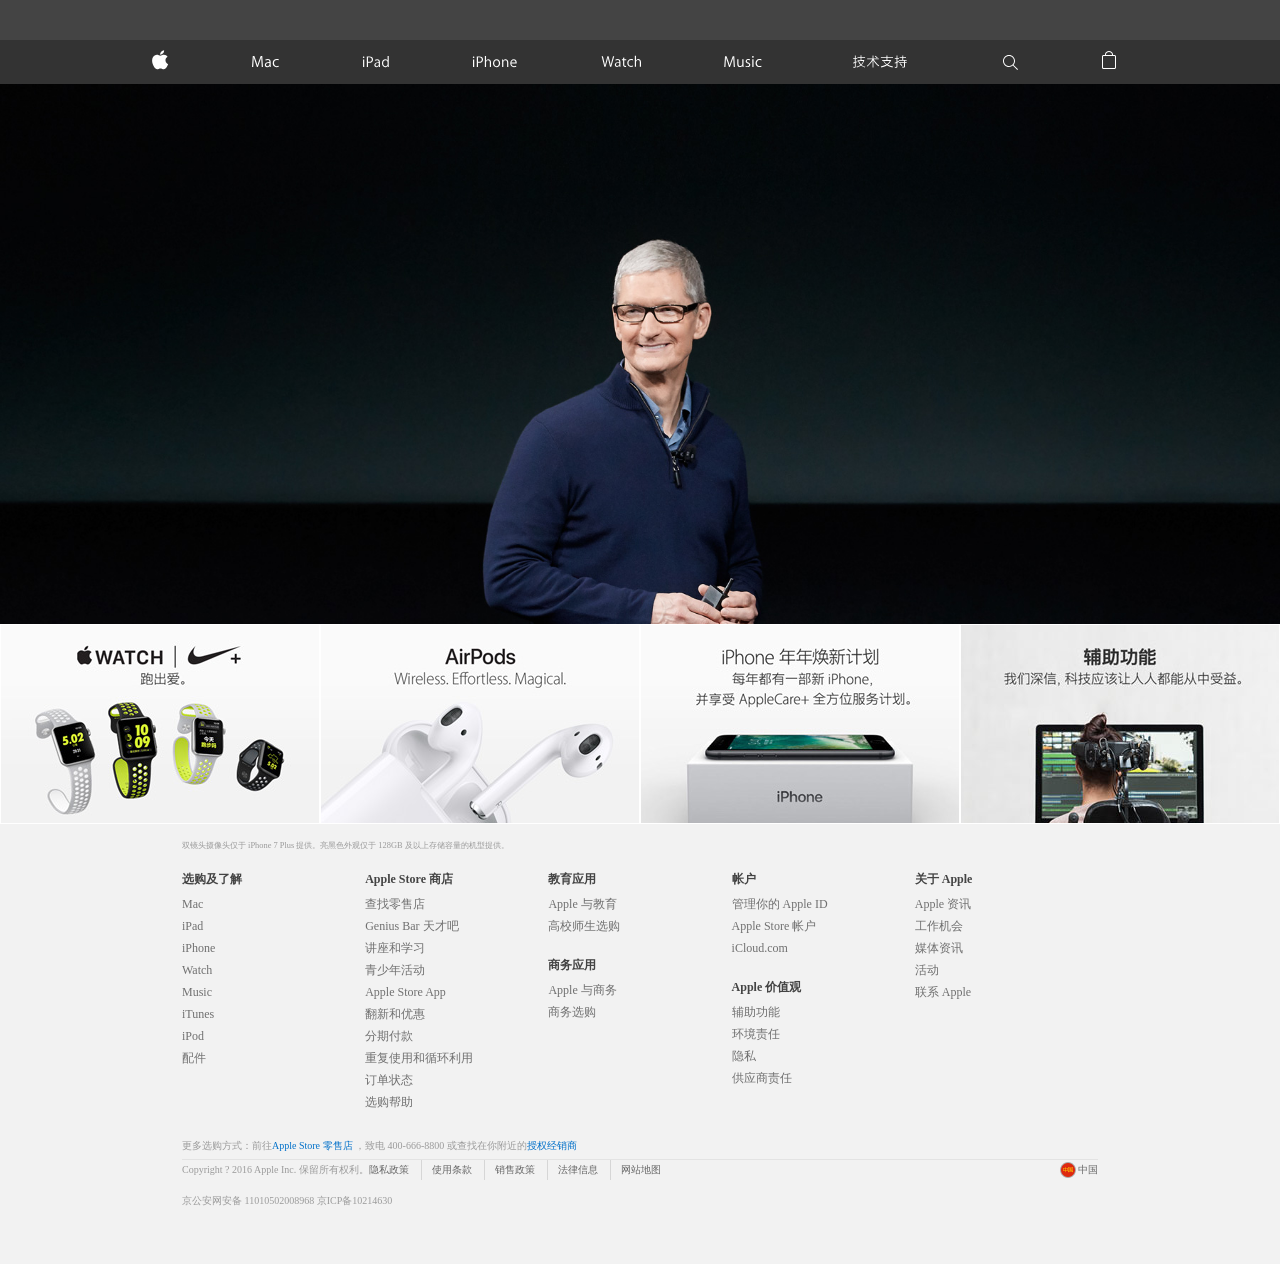
<file: index.html>
<!doctype html>
<html lang="en">
<head>
    <meta charset="UTF-8">
    <title>Document</title>
    <link rel="stylesheet" href="css/index.css">
    <script src="js/jquery-3.1.0.js"></script>
    <script src="js/index.js"></script>
</head>
<body>
<div class="header"></div>
<div class="nav_box">
    <ul class="nav col-m-20 col-c-18">
        <li class="col-m-hide nav_first"><a href=""><img src="img/image_large.svg" alt=""></a></li>
        <li class="col-c-hide"><a href=""><img src="img/image_large.svg" alt=""></a></li>
        <li class="col-c-hide"><a href=""><img src="img/image_large (3).svg" alt=""></a></li>
        <li class="col-c-hide"><a href=""><img src="img/image_large (4).svg" alt=""></a></li>
        <li class="col-c-hide"><a href=""><img src="img/image_large (5).svg" alt=""></a></li>
        <li class="col-c-hide"><a href=""><img src="img/image_large (6).svg" alt=""></a></li>
        <li class="col-c-hide"><a href=""><img src="img/image_large (7).svg" alt=""></a></li>
        <li class="col-c-hide"><a href=""><img src="img/image_large(8).svg" alt="" width="77px" height="44px"></a></li>
        <li class="col-c-hide"><a href=""><img src="img/image_large (1).svg" alt=""></a></li>
        <li class="nav_last col-c-hide"><a href=""><img src="img/image_large (2).svg" alt=""></a></li>
        <li class="nav_last1 col-m-hide"><a href=""><img src="img/image_large (2).svg" alt=""></a></li>
    </ul>
</div>
<div class="banner col-m-20">
    <div class="imgs">
        <a href="" class="imgs_1"></a>
    </div>
    <div class="imgs">
        <a href="" class="imgs_2"></a>
    </div>
    <div class="imgs">
        <div class="imgs3_1"></div>
        <a href="" class="imgs_3"></a>
    </div>
</div>
<div class="smallbanner">
    <ul>
        <li class="col-m-20 col-c-10 col-l-5"><a href="" class="smimgs1"></a></li>
        <li class="col-m-20 col-c-10 col-l-5"><a href="" class="smimgs2"></a></li>
        <li class="col-m-20 col-c-10 col-l-5"><a href="" class="smimgs3"></a></li>
        <li class="col-m-20 col-c-10 col-l-5"><a href="" class="smimgs4"></a></li>
    </ul>
</div>
<div class="servicebox">
    <div class="service col-m-20 col-c-20 col-l-15">
        <p>双镜头摄像头仅于 iPhone 7 Plus 提供。亮黑色外观仅于 128GB 及以上存储容量的机型提供。</p>
        <div class="footer_nav">
            <div class="footer_nav_ap">
                <span class="footnav">选购及了解<strong>+</strong></span>
                <ul class="error col-c-hide">
                    <li><a href="">Mac</a></li>
                    <li><a href="">iPad</a></li>
                    <li><a href="">iPhone</a></li>
                    <li><a href="">Watch</a></li>
                    <li><a href="">Music</a></li>
                    <li><a href="">iTunes</a></li>
                    <li><a href="">iPod</a></li>
                    <li><a href="">配件</a></li>
                </ul>
            </div>
            <div class="footer_nav_ap">
                <span class="footnav">Apple Store 商店<strong>+</strong></span>
                <ul class="error col-c-hide">
                    <li><a href="">查找零售店</a></li>
                    <li><a href="">Genius Bar 天才吧</a></li>
                    <li><a href="">讲座和学习</a></li>
                    <li><a href="">青少年活动</a></li>
                    <li><a href="">Apple Store App</a></li>
                    <li><a href="">翻新和优惠</a></li>
                    <li><a href="">分期付款</a></li>
                    <li><a href="">重复使用和循环利用</a></li>
                    <li><a href="">订单状态</a></li>
                    <li><a href="">选购帮助</a></li>
                </ul>
            </div>
            <div class="footer_nav_ap">
                <span class="footnav">教育应用<strong>+</strong></span>
                <ul class="error col-c-hide">
                    <li><a href="">Apple 与教育</a></li>
                    <li><a href="">高校师生选购</a></li>
                </ul>
                <span class="footnav">商务应用<strong>+</strong></span>
                <ul class="error col-c-hide">
                    <li><a href="">Apple 与商务</a></li>
                    <li><a href="">商务选购</a></li>
                </ul>
            </div>
            <div class="footer_nav_ap">
                <span class="footnav">帐户<strong>+</strong></span>
                <ul class="error col-c-hide">
                    <li><a href="">管理你的 Apple ID</a></li>
                    <li><a href="">Apple Store 帐户</a></li>
                    <li><a href="">iCloud.com</a></li>
                </ul>
                <span class="footnav">Apple 价值观<strong>+</strong></span>
                <ul class="error col-c-hide">
                    <li><a href="">辅助功能</a></li>
                    <li><a href="">环境责任</a></li>
                    <li><a href="">隐私</a></li>
                    <li><a href="">供应商责任</a></li>
                </ul>
            </div>
            <div class="footer_nav_ap">
                <span class="footnav">关于 Apple<strong>+</strong></span>
                <ul class="error col-c-hide">
                    <li><a href="">Apple 资讯</a></li>
                    <li><a href="">工作机会</a></li>
                    <li><a href="">媒体资讯</a></li>
                    <li><a href="">活动</a></li>
                    <li><a href="">联系 Apple</a></li>
                </ul>
            </div>
        </div>
        <div class="footer_info">
            <div class="footer_shop">更多选购方式：前往<a href="">Apple Store 零售店</a>
                ，致电 400-666-8800 或查找在你附近的<a href="">授权经销商</a>
            </div>
            <div class="footer_about">
                <div class="banquan">Copyright ? 2016 Apple Inc. 保留所有权利。</div>
                <div class="more">
                    <a href="">隐私政策</a>
                    <a href="">使用条款</a>
                    <a href="">销售政策</a>
                    <a href="">法律信息</a>
                    <a href="" style="border-right:none">网站地图</a>
                </div>
                <div class="china">
                    <a href="" style="line-height: 20px">
                        <span class="china_img"></span>&nbsp;中国
                    </a>
                </div>
            </div>
            <div class="footer_last">京公安网安备 11010502008968
                <a href="">京ICP备10214630</a>
            </div>
        </div>
    </div>
</div>
</body>
</html>
</file>
<file: css/index.css>
* {
  box-sizing: border-box;
}
body,
a,
ul,
li,
img,
p,
h1,
h2,
h3,
h4,
h5,
h6 {
  padding: 0;
  margin: 0;
  text-decoration: none;
  list-style: none;
}
.header {
  width: 100%;
  height: 40px;
  background: #444444;
}
.nav_box {
  height: 44px;
  background: #010101;
  overflow: hidden;
  opacity: 0.8;
}
.col-m-1 {
  width: 5%;
}
.col-m-2 {
  width: 10%;
}
.col-m-3 {
  width: 15%;
}
.col-m-4 {
  width: 20%;
}
.col-m-5 {
  width: 25%;
}
.col-m-6 {
  width: 30%;
}
.col-m-7 {
  width: 35%;
}
.col-m-8 {
  width: 40%;
}
.col-m-9 {
  width: 45%;
}
.col-m-10 {
  width: 50%;
}
.col-m-11 {
  width: 55%;
}
.col-m-12 {
  width: 60%;
}
.col-m-13 {
  width: 65%;
}
.col-m-14 {
  width: 70%;
}
.col-m-15 {
  width: 75%;
}
.col-m-16 {
  width: 80%;
}
.col-m-17 {
  width: 85%;
}
.col-m-18 {
  width: 90%;
}
.col-m-19 {
  width: 95%;
}
.col-m-20 {
  width: 100%;
}
.col-m-hide {
  display: block;
}
.col-c-hide {
  display: none;
}
.col-l-hide {
  display: none;
}
.nav {
  width: 100%;
  height: 44px;
  font-size: 16px;
  font-weight: 400;
  line-height: 44px;
  overflow: hidden;
  font-family: inherit;
  position: relative;
  margin: 0 auto;
}
.nav .nav_first {
  position: absolute;
  left: 50%;
}
.nav .nav_last1 {
  position: absolute;
  right: 10px;
}
.nav li {
  height: 100%;
  float: left;
  padding: 0 10px;
}
.nav a {
  color: #fff;
}
.banner {
  height: 540px;
  overflow: hidden;
  position: relative;
}
.imgs {
  width: 100%;
  height: 100%;
  position: absolute;
  top: 0;
  left: 0;
}
.imgs a {
  width: 100%;
  height: 100%;
  display: block;
}
.imgs_1 {
  background: url("../img/event_small.jpg") no-repeat 50% 22%;
  background-size: cover;
}
.imgs_2 {
  background: url("../img/macbookpro_small.jpg") no-repeat 50% 22%;
  background-size: cover;
}
.imgs_3 {
  background: url("../img/iphone_large.jpg") no-repeat bottom center;
  background-size: contain;
}
.imgs3_1 {
  width: 100%;
  height: 100%;
  background: #000;
  position: absolute;
  top: 0;
  left: 0;
  z-index: -1;
}
.smallbanner {
  width: 100%;
  overflow: hidden;
}
.smallbanner li {
  border: 1px solid #fff;
  float: left;
  height: 200px;
}
.smallbanner li:before,
.smallbanner li:after {
  content: "";
  display: block;
}
.smallbanner li:after {
  clear: both;
}
.smallbanner li a {
  width: 100%;
  height: 100%;
  display: block;
}
.smimgs1 {
  background: url("../img/nike_watch_small.jpg") no-repeat center center;
}
.smimgs2 {
  background: url("../img/airpods_small.jpg") no-repeat center center;
}
.smimgs3 {
  background: url("../img/iphone_upgrade_small.jpg") no-repeat center center;
}
.smimgs4 {
  background: url("../img/accessibility_small.jpg") no-repeat center center;
}
.servicebox {
  width: 100%;
  overflow: hidden;
  background: #F2F2F2;
}
.service {
  width: 100%;
  padding: 0 22px;
  font-size: 12px;
  margin: 0 auto;
}
.service p {
  width: 100%;
  height: 20px;
  padding: 16px 0 11px;
  font-size: 0.7em;
  font-weight: 400;
  boder-bottom: 1px solid #E3E3E3;
  color: #999;
}
.service_inner {
  padding-top: 20px;
  overflow: hidden;
  font-family: inherit;
}
.service_inner h3 {
  color: #333;
}
.footer_nav {
  font-size: 12px;
  font-family: "微软雅黑";
  overflow: hidden;
  border-top: 1px solid #E3E3E3;
  margin-top: 15px;
}
.footer_nav span {
  display: block;
  line-height: 38px;
  border-bottom: 1px solid #E3E3E3;
  font-weight: 400;
  color: #666;
  cursor: pointer;
  position: relative;
}
.footnav strong {
  font-size: 14px;
  position: absolute;
  right: 5px;
}
.footer_nav a {
  color: #707070;
  line-height: 22px;
}
.footer_nav a:hover {
  color: #000;
  text-decoration: underline;
}
.footer_info {
  font-size: 10px;
  font-family: "微软雅黑";
}
.footer_shop {
  margin-top: 20px;
  width: 100%;
  line-height: 26px;
  color: #9B9B9B;
  border-bottom: 1px solid #E3E3E3;
}
.footer_shop a {
  color: #0070C9;
  display: inline-block;
}
.footer_shop a:hover {
  color: #000;
  text-decoration: underline;
}
.footer_about {
  width: 100%;
  line-height: 20px;
}
.footer_about:before,
.footer_about:after {
  content: "";
  display: block;
}
.footer_about:after {
  clear: both;
}
.banquan {
  color: #9B9B9B;
  float: left;
}
.more {
  float: left;
}
.more a {
  color: #666;
  border-right: 1px solid #d6d6d6;
  float: left;
  padding-right: 12px;
  margin-right: 10px;
}
.more a:hover {
  color: #000;
  text-decoration: underline;
}
.china {
  float: right;
}
.china a:hover {
  color: #000;
  text-decoration: underline;
}
.china_img {
  margin-top: 2px;
  width: 16px;
  height: 16px;
  display: block;
  float: left;
  background: url("../img/16.png") no-repeat center;
}
.china a {
  color: #666;
}
.footer_last {
  width: 100%;
  line-height: 26px;
  color: #9B9B9B;
  padding: 8px 0 50px 0;
}
.footer_last a {
  display: inline-block;
  color: #9B9B9B;
}
.footer_last a:hover {
  text-decoration: underline;
}
@media screen and (min-width: 750px) {
  .nav .nav_first {
    display: none;
  }
  .nav li {
    margin-right: 4%;
  }
  .imgs_1 {
    background: url("../img/event_medium.jpg") no-repeat 50% 38%;
    background-size: cover;
  }
  .imgs_2 {
    background: url("../img/macbookpro_medium.jpg") no-repeat 50% 22%;
    background-size: cover;
  }
  .nav .nav_last {
    margin-right: 0;
  }
  .nav .nav_last1 {
    display: none;
  }
  .smimgs1 {
    background: url("../img/nike_watch_medium.jpg") no-repeat center center;
  }
  .smimgs2 {
    background: url("../img/airpods_medium.jpg") no-repeat center center;
  }
  .smimgs3 {
    background: url("../img/iphone_upgrade_medium.jpg") no-repeat center center;
  }
  .smimgs4 {
    background: url("../img/accessibility_medium.jpg") no-repeat center center;
  }
  .footer_nav {
    font-size: 12px;
    font-family: "微软雅黑";
    overflow: hidden;
    margin-top: 0;
    border-top: 0;
  }
  .footer_nav_ap {
    width: 20%;
    float: left;
  }
  .footer_nav span {
    display: block;
    line-height: normal;
    padding: 20px 0 5px 0;
    font-weight: bold;
    color: #444;
    cursor: default;
    border-bottom: 0;
  }
  .footnav strong {
    display: none;
  }
  .footer_nav a {
    color: #707070;
    line-height: 22px;
  }
  .footer_nav a:hover {
    color: #000;
    text-decoration: underline;
  }
  .footer_info {
    font-size: 10px;
    font-family: "微软雅黑";
  }
  .footer_shop {
    margin-top: 20px;
    width: 100%;
    line-height: 26px;
    color: #9B9B9B;
    border-bottom: 1px solid #E3E3E3;
  }
  .footer_shop a {
    color: #0070C9;
    display: inline-block;
  }
  .footer_shop a:hover {
    color: #000;
    text-decoration: underline;
  }
  .footer_about {
    width: 100%;
    line-height: 20px;
  }
  .footer_about:before,
  .footer_about:after {
    content: "";
    display: block;
  }
  .footer_about:after {
    clear: both;
  }
  .banquan {
    color: #9B9B9B;
    float: left;
  }
  .more {
    float: left;
  }
  .more a {
    color: #666;
    border-right: 1px solid #d6d6d6;
    float: left;
    padding-right: 12px;
    margin-right: 10px;
  }
  .more a:hover {
    color: #000;
    text-decoration: underline;
  }
  .china {
    float: right;
  }
  .china a:hover {
    color: #000;
    text-decoration: underline;
  }
  .china_img {
    margin-top: 2px;
    width: 16px;
    height: 16px;
    display: block;
    float: left;
    background: url("../img/16.png") no-repeat center;
  }
  .china a {
    color: #666;
  }
  .footer_last {
    width: 100%;
    line-height: 26px;
    color: #9B9B9B;
    padding: 8px 0 50px 0;
  }
  .footer_last a {
    display: inline-block;
    color: #9B9B9B;
  }
  .footer_last a:hover {
    text-decoration: underline;
  }
  .col-c-1 {
    width: 5%;
  }
  .col-c-2 {
    width: 10%;
  }
  .col-c-3 {
    width: 15%;
  }
  .col-c-4 {
    width: 20%;
  }
  .col-c-5 {
    width: 25%;
  }
  .col-c-6 {
    width: 30%;
  }
  .col-c-7 {
    width: 35%;
  }
  .col-c-8 {
    width: 40%;
  }
  .col-c-9 {
    width: 45%;
  }
  .col-c-10 {
    width: 50%;
  }
  .col-c-11 {
    width: 55%;
  }
  .col-c-12 {
    width: 60%;
  }
  .col-c-13 {
    width: 65%;
  }
  .col-c-14 {
    width: 70%;
  }
  .col-c-15 {
    width: 75%;
  }
  .col-c-16 {
    width: 80%;
  }
  .col-c-17 {
    width: 85%;
  }
  .col-c-18 {
    width: 90%;
  }
  .col-c-19 {
    width: 95%;
  }
  .col-c-20 {
    width: 100%;
  }
  .col-m-hide {
    display: block;
  }
  .col-c-hide {
    display: block;
  }
  .col-l-hide {
    display: none;
  }
}
@media screen and (min-width: 1049px) {
  .nav {
    width: 1000px;
  }
  .nav li {
    margin-right: 6%;
  }
  .imgs_1 {
    background: url("../img/event_large.jpg") no-repeat 50% 38%;
    background-size: cover;
  }
  .imgs_2 {
    background: url("../img/macbookpro_large.jpg") no-repeat 50% 22%;
    background-size: cover;
  }
  .smimgs1 {
    background: url("../img/nike_watch_large.jpg") no-repeat center center;
  }
  .smimgs2 {
    background: url("../img/airpods_large.jpg") no-repeat center center;
  }
  .smimgs3 {
    background: url("../img/iphone_upgrade_large.jpg") no-repeat center center;
  }
  .smimgs4 {
    background: url("../img/accessibility_large.jpg") no-repeat center center;
  }
  .col-l-1 {
    width: 5%;
  }
  .col-l-2 {
    width: 10%;
  }
  .col-l-3 {
    width: 15%;
  }
  .col-l-4 {
    width: 20%;
  }
  .col-l-5 {
    width: 25%;
  }
  .col-l-6 {
    width: 30%;
  }
  .col-l-7 {
    width: 35%;
  }
  .col-l-8 {
    width: 40%;
  }
  .col-l-9 {
    width: 45%;
  }
  .col-l-10 {
    width: 50%;
  }
  .col-l-11 {
    width: 55%;
  }
  .col-l-12 {
    width: 60%;
  }
  .col-l-13 {
    width: 65%;
  }
  .col-l-14 {
    width: 70%;
  }
  .col-l-15 {
    width: 75%;
  }
  .col-l-16 {
    width: 80%;
  }
  .col-l-17 {
    width: 85%;
  }
  .col-l-18 {
    width: 90%;
  }
  .col-l-19 {
    width: 95%;
  }
  .col-l-20 {
    width: 100%;
  }
  .col-m-hide {
    display: block;
  }
  .col-c-hide {
    display: block;
  }
  .col-l-hide {
    display: block;
  }
}
</file>
